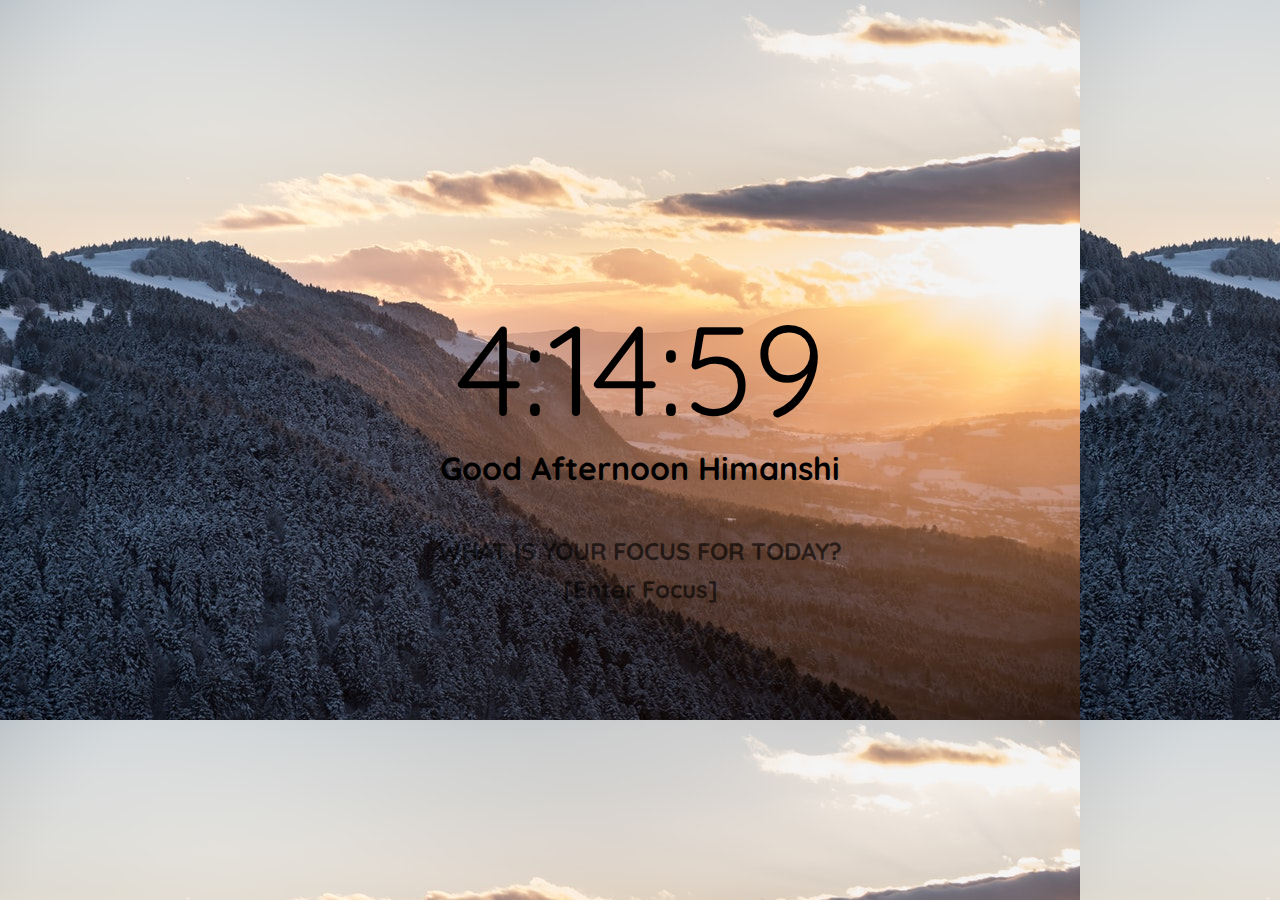
<file: dynamic _landing_page/index.html>
<!DOCTYPE html>
<html>
<head>
	<meta charset="utf-8">
	<meta name="viewport" content="width=device-width, initial-scale=1.0" />
	<meta http-equiv="X-UA-Compatible" content="ie=edge" />
	<link rel="stylesheet" type="text/css" href="css/style.css">
	<link href="https://fonts.googleapis.com/css?family=Quicksand&display=swap" rel="stylesheet">
	<title>Welcome</title>
</head>
<body>
	<time id="time"></time>
	<h1>
		<span id="greeting"></span>
		<span id="name" contenteditable="true">Himanshi</span>
	</h1>
	<h2>WHAT IS YOUR FOCUS FOR TODAY?</h2>
	<h2 id="focus" contenteditable="true">make cool videos</h2>

	<script type="text/javascript" src="js/main.js"></script>
</body>
</html>
</file>
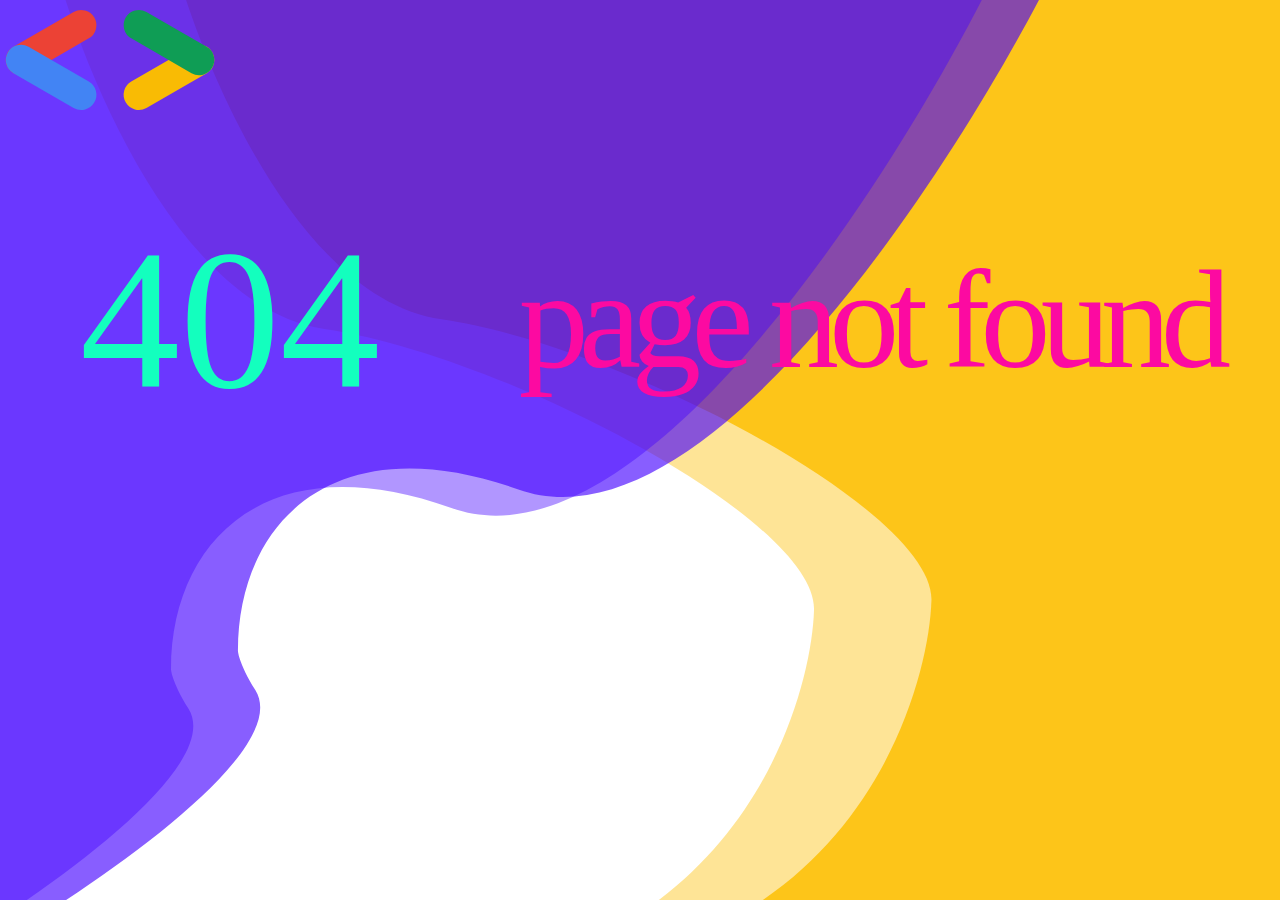
<file: dsc404/DSC404page.html>
<!DOCTYPE html>
<html lang="en">
<head>
    <meta charset="UTF-8">
    <meta name="viewport" content="width=device-width, initial-scale=1.0">
    <link rel="stylesheet" href="style.css">
    <meta http-equiv="X-UA-Compatible" content="ie=edge">
    <title>Flex Tutorial</title>
   
</head>
<body>
    <div class="wrapper">
       <img src="images/DSClogo.svg"  class="logo" alt="logo">
    
    <br>
        <div class="flex-container">
            <div class="box one">404</div>
            <div class="box two">page not found</div>
            <!-- <div class="box three"></div> -->
        </div>

    </div>
</body>
</html>
</file>
<file: dynamic _landing_page/css/style.css>
*{
	box-sizing: border-box;
	margin: 0;
	padding: 0;
}
body{
	font-family: 'Quicksand', sans-serif;
	display: flex;
	flex-direction: column;
	align-items: center;
	justify-content: center;
	text-align: center;
	height: 100vh;
	color: black;
}
#time{
	font-size: 8rem;
}
h1{
	margin-bottom: 3rem;
}
h2{
	margin-bottom: 0.5rem;
	opacity: 0.6;
}
@media(max-width: 700px){
	#time{
		font-size: 6rem;
	}
}
</file>
<file: dsc404/style.css>
*{
	font-family: 'Roboto Slab'
   
}
body{
	margin: 0px;
	background: url('images/phoneBack.svg');
	background-repeat: no-repeat;
	background-size: cover;
}
.wrapper{
	width: 100%;
	height: 100%;
	max-width: 100%;
	min-width: 450px;
	margin 0 auto;
}
.logo{
	width: 100px;
	height: 60px;
	display: block;
	margin-left: auto;
	margin-right: auto;
	
}
.flex-container{
	display: flex; 
	clear: both;
	flex-wrap: wrap;
	flex-flow: column;
   
	justify-content: center;
   
	
	
}

.box{
	flex-basis: 100px;
	height: 200px;
	line-height: 200px;
	flex-grow: 1;
	text-align: center;
	vertical-align: center;
   
}
.one{
	flex-grow: 1;
	text-align: center;
	color: #13FFBE;
	font-size: 200px;
	
}
.two{
	line-height: 120px;
	letter-spacing: -0.07em;
	flex-grow: 2;
	font-size: 120px;
	color: #FC0AA1;
}

@media screen and (min-width: 600px){
  
	body{
	margin: 0px;
	background: url('images/desktopBack.svg');
	background-repeat: no-repeat;
	background-size: cover;
}
	.flex-container{
		display: flex;
		flex-flow: row;
	   height: 400px;
	   justify-content: flex-start;
	   align-items: center;
	}
	.logo{
		width: 220px;
		height: 120px;
	   float: left;
	}
	.two{
		line-height: 100px;
	font-size: 100px;
	}
	.one{
   
	font-size: 170px;
	
}
}
@media screen and (min-width:800px){
	.two{
		line-height: 120px;
	font-size: 100px;
	}
	.one{
   
	font-size: 180px;
	
} 
}
@media screen and (min-width:1200px){
	.two{
		letter-spacing: -0.07em;
	   line-height: 100px;
		font-size: 140px;
	justify-content: flex-start;
	align-content: center;
	}
	.one{
   justify-content: flex-end;
	font-size: 200px;
	
}
}
</file>
